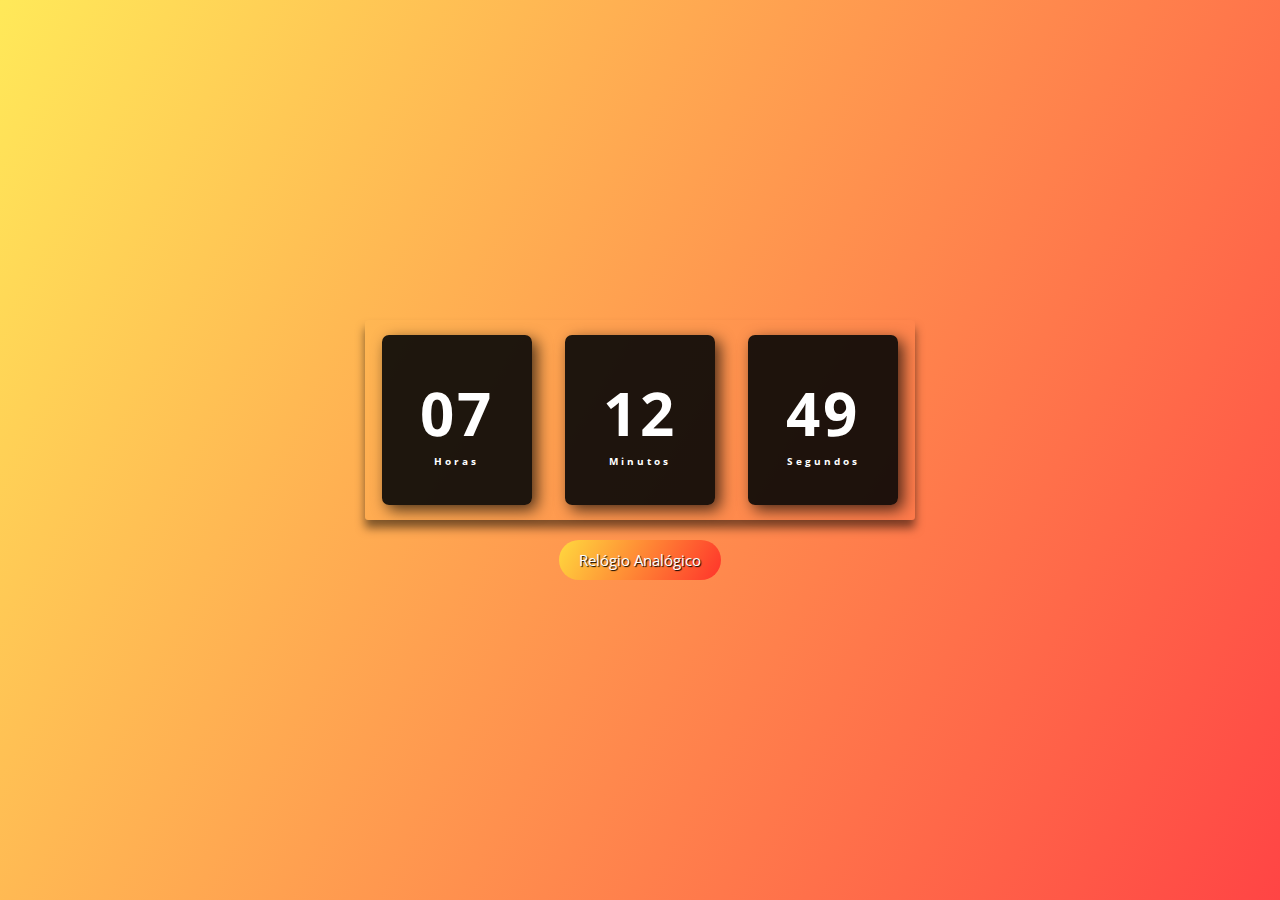
<file: index.html>
<!DOCTYPE html>
<html lang="pt-BR">
<head>
    <meta charset="UTF-8">
    <meta name="viewport" content="width=device-width, initial-scale=1.0">
    <title>Digital / Analógico - v1</title>
    <link rel="stylesheet" href="style.css">
    
</head>
<body>

    <div class="relogioDigital" id="relogioDigital">
        <div>
            <span id="horas">00</span>
            <span class="tempo">Horas</span>
        </div>

        <div>
            <span id="minutos">00</span>
            <span class="tempo">Minutos</span>
        </div>

        <div>
            <span id="segundos">00</span>
            <span class="tempo">Segundos</span>
        </div>
    </div>

    <div class="buttonTroca"><button id="mudaRelogio">Relógio Analógico</button></div>
    
    
    <div class="clock" id="relogioAnalogico">
        <div class="numbers">
            <div class="number" style="transform: rotate(30deg) translate(80px) rotate(-30deg);">4</div>
            <div class="number" style="transform: rotate(60deg) translate(80px) rotate(-60deg);">5</div>
            <div class="number" style="transform: rotate(90deg) translate(80px) rotate(-90deg);">6</div>
            <div class="number" style="transform: rotate(120deg) translate(80px) rotate(-120deg);">7</div>
            <div class="number" style="transform: rotate(150deg) translate(80px) rotate(-150deg);">8</div>
            <div class="number" style="transform: rotate(180deg) translate(80px) rotate(-180deg);">9</div>
            <div class="number" style="transform: rotate(210deg) translate(80px) rotate(-210deg);">10</div>
            <div class="number" style="transform: rotate(240deg) translate(80px) rotate(-240deg);">11</div>
            <div class="number" style="transform: rotate(270deg) translate(80px) rotate(-270deg);">12</div>
            <div class="number" style="transform: rotate(300deg) translate(80px) rotate(-300deg);">1</div>
            <div class="number" style="transform: rotate(330deg) translate(80px) rotate(-330deg);">2</div>
            <div class="number" style="transform: rotate(360deg) translate(80px) rotate(-360deg);">3</div>
        </div>
        <div class="hand hour" id="hour"></div>
        <div class="hand minute" id="minute"></div>
        <div class="hand second" id="second"></div>
        <div class="center"></div>
    </div>

    

    <script src="script.js"></script>
</body> 
</html>
</file>
<file: style.css>
@import url('https://fonts.googleapis.com/css2?family=Open+Sans:ital,wght@0,300..800;1,300..800&display=swap');

* {
    margin: 0;
    padding: 0;
    font-family: 'Open Sans', sans-serif;
}

body{
    height: 100dvh;
    background: linear-gradient(120deg, #ffe53bd8, #ff2525da);
    display: flex;
    align-items: center;
    justify-content: center;
    flex-direction: column;
    gap: 20px;
}

.relogioDigital{
    display: flex;
    align-items: center;
    justify-content: space-around;
    height: 200px;
    width: 550px;
    background: transparent;
    border-radius: 3px;
    box-shadow: 0 8px 10px rgba(0, 0, 0, 0.5);
}

.relogioDigital div{
    height: 170px;
    width: 150px;
    display: flex;
    flex-direction: column;
    align-items: center;
    justify-content: center;
    color: #fff;
    background: rgba(5, 5, 5, 0.9);
    box-shadow: 5px 5px 15px rgba(0, 0, 0, 0.7);
    border-radius: 7px;
    letter-spacing: 3px;
}

.relogioDigital span{
    font-weight: bolder;
    font-size: 60px;
}

.relogioDigital span.tempo{
    font-size: 10px;
}

button{
    background: linear-gradient(120deg, #ffe53bd8, #ff2525da);
    color: #fff;
    text-shadow: #000 1px 1px 1px;
    font-size: 15px;
    border: none;
    padding: 10px 20px;
    border-radius: 30px;
    transition: .5s;
}

button:hover{
    transform: scale(1.1);
    cursor: pointer;
}

.clock {
    display: none;
    position: relative;
    width: 200px;
    height: 200px;
    border: 3px solid #000;
    border-radius: 50%;
    background: transparent;
    box-shadow: 0 8px 10px rgba(0, 0, 0, 0.5);
}

.numbers {
    position: absolute;
    width: 100%;
    height: 100%;
    display: flex;
    justify-content: center;
    align-items: center;
    font-size: 18px;
    font-weight: bold;
    color: #000;
    
}

.number {
    position: absolute;
}

.hand {
    position: absolute;
    width: 50%;
    height: 6px;
    background-color: #000;
    top: 50%;
    transform-origin: 100%;
    transform: rotate(90deg);
    transition: transform 0.5s ease-in-out;
}

.hour {
    height: 3px;
    width: 20%;
    left: 59px;
    background-color: #000;
}

.minute {
    height: 3px;
    width: 30%;
    left: 37px;
    background-color: #555;
}

.second {
    height: 1px;
    width: 40%;
    left: 20px;
    background-color: #f00;
}

.center {
    position: absolute;
    width: 10px;
    height: 10px;
    background-color: #000;
    border-radius: 50%;
    top: 50%;
    left: 50%;
    transform: translate(-50%, -50%);
}
</file>
